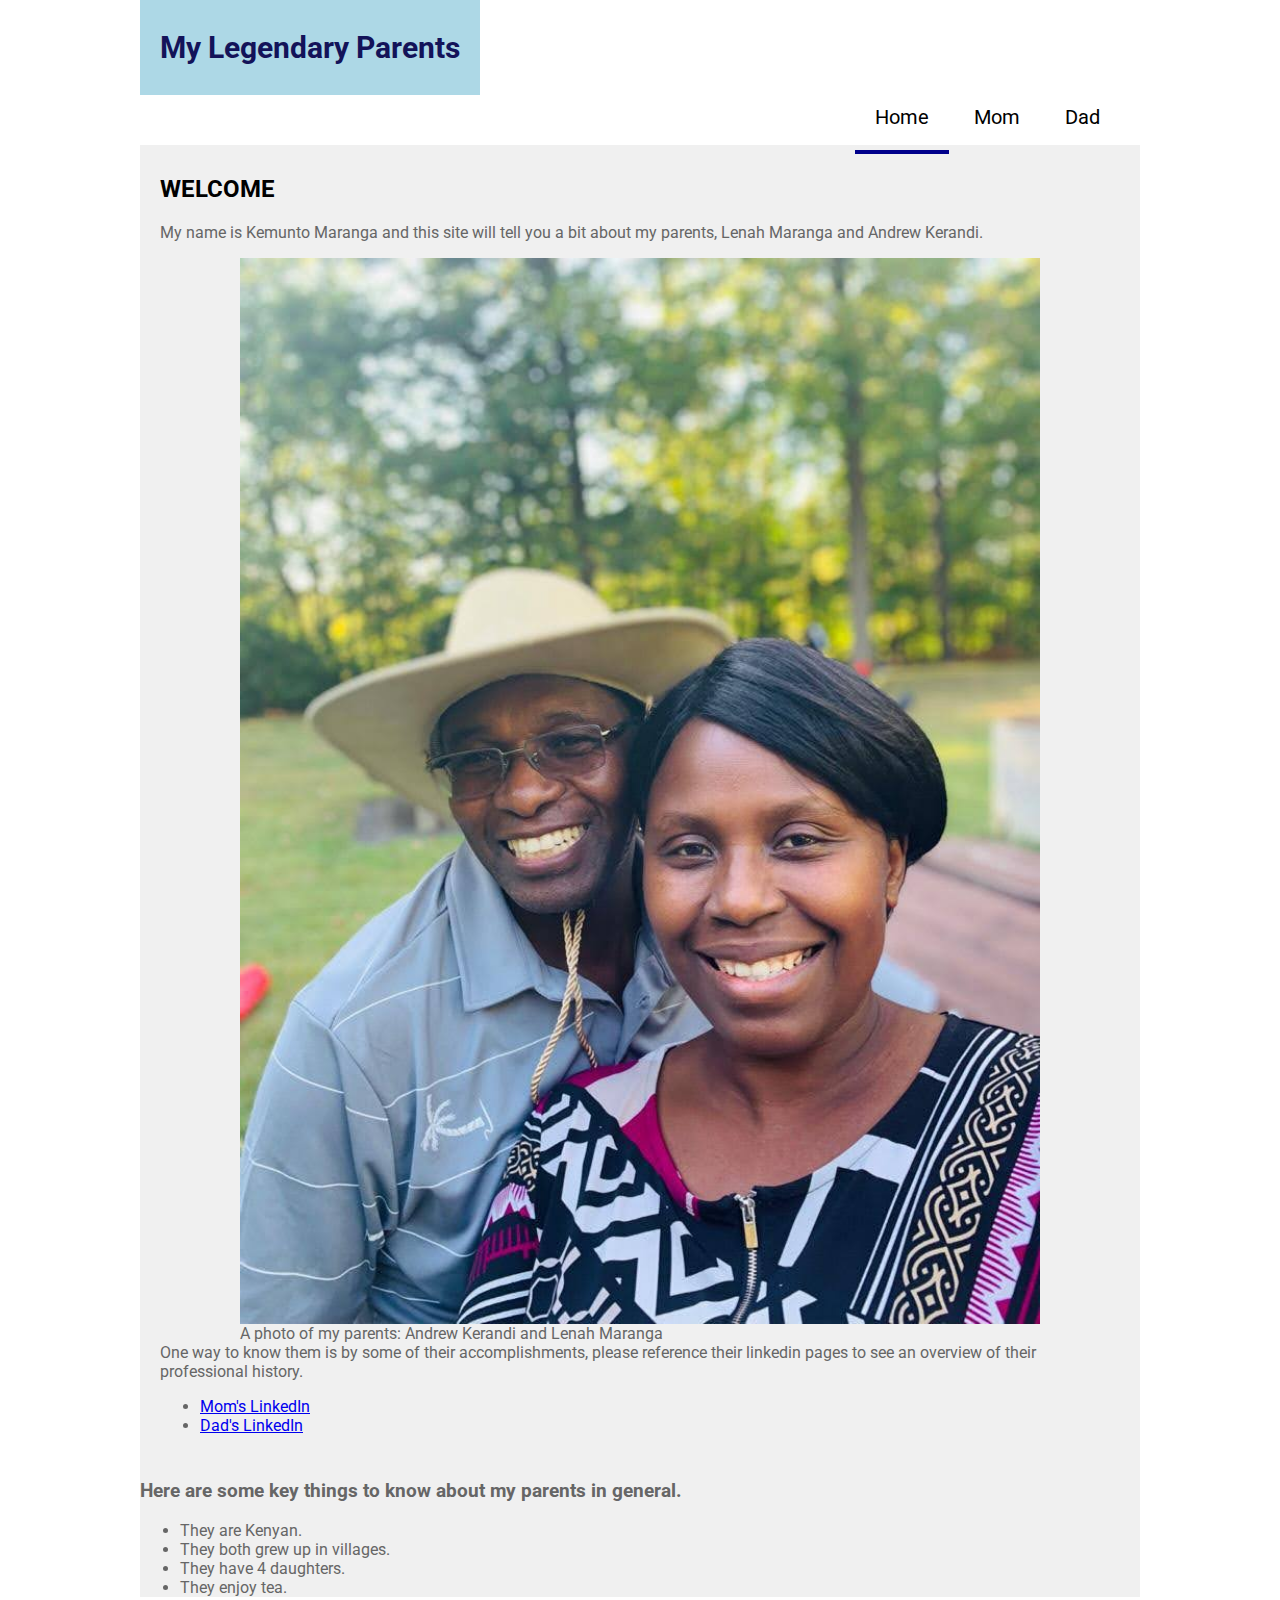
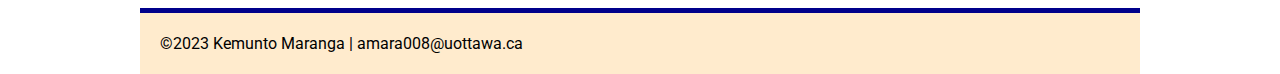
<file: index.html>
<!DOCTYPE html>
<html lang="en">
  <head>
    <meta charset="utf-8" />
    <!-- Below are the links to the CSS sheet which helps style this page and the Google Fonts style sheet for the Roboto font. -->
    <link rel="stylesheet" type="text/css" href="kemunto2.css">
    <link href="https://fonts.googleapis.com/css?family=Roboto" rel="stylesheet">
    <title>My Legendary Parents</title>
  </head>
  <body>
    <!-- The logo and menu are below. Don't touch the <div> and <nav> tags. -->
    <!-- Le logo et le menu sont ci-dessous. Ne touchez pas aux balises <div> et <nav>. -->
    <div class="top-bar">
      <div class="logo">
        <p>My Legendary Parents</p>
      </div>
      <nav class="top-menu">
        <ul>
          <li><a class="current-page-link" href="index.html">Home</a></li>
          <li><a href="biography.html">Mom</a></li>
          <li><a href="other.html">Dad</a></li>
        </ul>
      </nav>
    </div>
    <!-- The actual page content starts here. Don't touch the <div> tags. -->
    <!-- Le contenu de la page commence ici. Ne touchez pas aux balises <div>. -->
    <div class="page-content">
      <div class="main-section">
    <!-- START Your content should be between this line... -->
    <!-- DÉBUT Votre contenu devrait être entre cette ligne... -->
    <h2>WELCOME</h2>
    <p>My name is Kemunto Maranga and this site will tell 
      you a bit about my parents, Lenah Maranga and Andrew Kerandi. </p>
      <figure>
        <img src="Parents Together.jpg" alt="Photo of a man behind a woman, in front of a green treeline. Man is wearing widebrimmed hat and a grey and white striped shirt. The woman is wearing a pink, black and white top">
        <figcaption>A photo of my parents: Andrew Kerandi and Lenah Maranga</figcaption>
      </figure>
      <div">
        <p2>One way to know them is by some of their accomplishments, please reference their linkedin pages to see an overview of their professional history. </p2>
        <ul>
          <li><a href="https://www.linkedin.com/in/lenah-maranga-98ab95169/?originalSubdomain=ca" target=_blank>Mom's LinkedIn</a></li>
          <li><a href="https://www.linkedin.com/in/andrew-k-a7191b12/" target=_blank>Dad's LinkedIn</a></li>
        </ul>
      </div>
      <div class="centertext">
        <h3>Here are some key things to know about my parents in general. </h3>
          <ul>
            <li>They are Kenyan.</li>
            <li>They both grew up in villages.</li>
            <li>They have 4 daughters.</li>
            <li>They enjoy tea.</li>
          </ul>  
      </div>
    <!-- ...and this line. END -->
    <!-- ...et cette ligne. FIN -->
      </div>
    </div>
    <div class="footer">
      <div class="footer-content">
    <!-- The footer starts here. -->
    <!-- Le crédit de bas de page commence ici. -->
        <p>©2023 Kemunto Maranga | <a href="mailto:amara008@uottawa.ca">amara008@uottawa.ca</a></p>
      </div>
    </div>
  </body>
  </html>
</file>
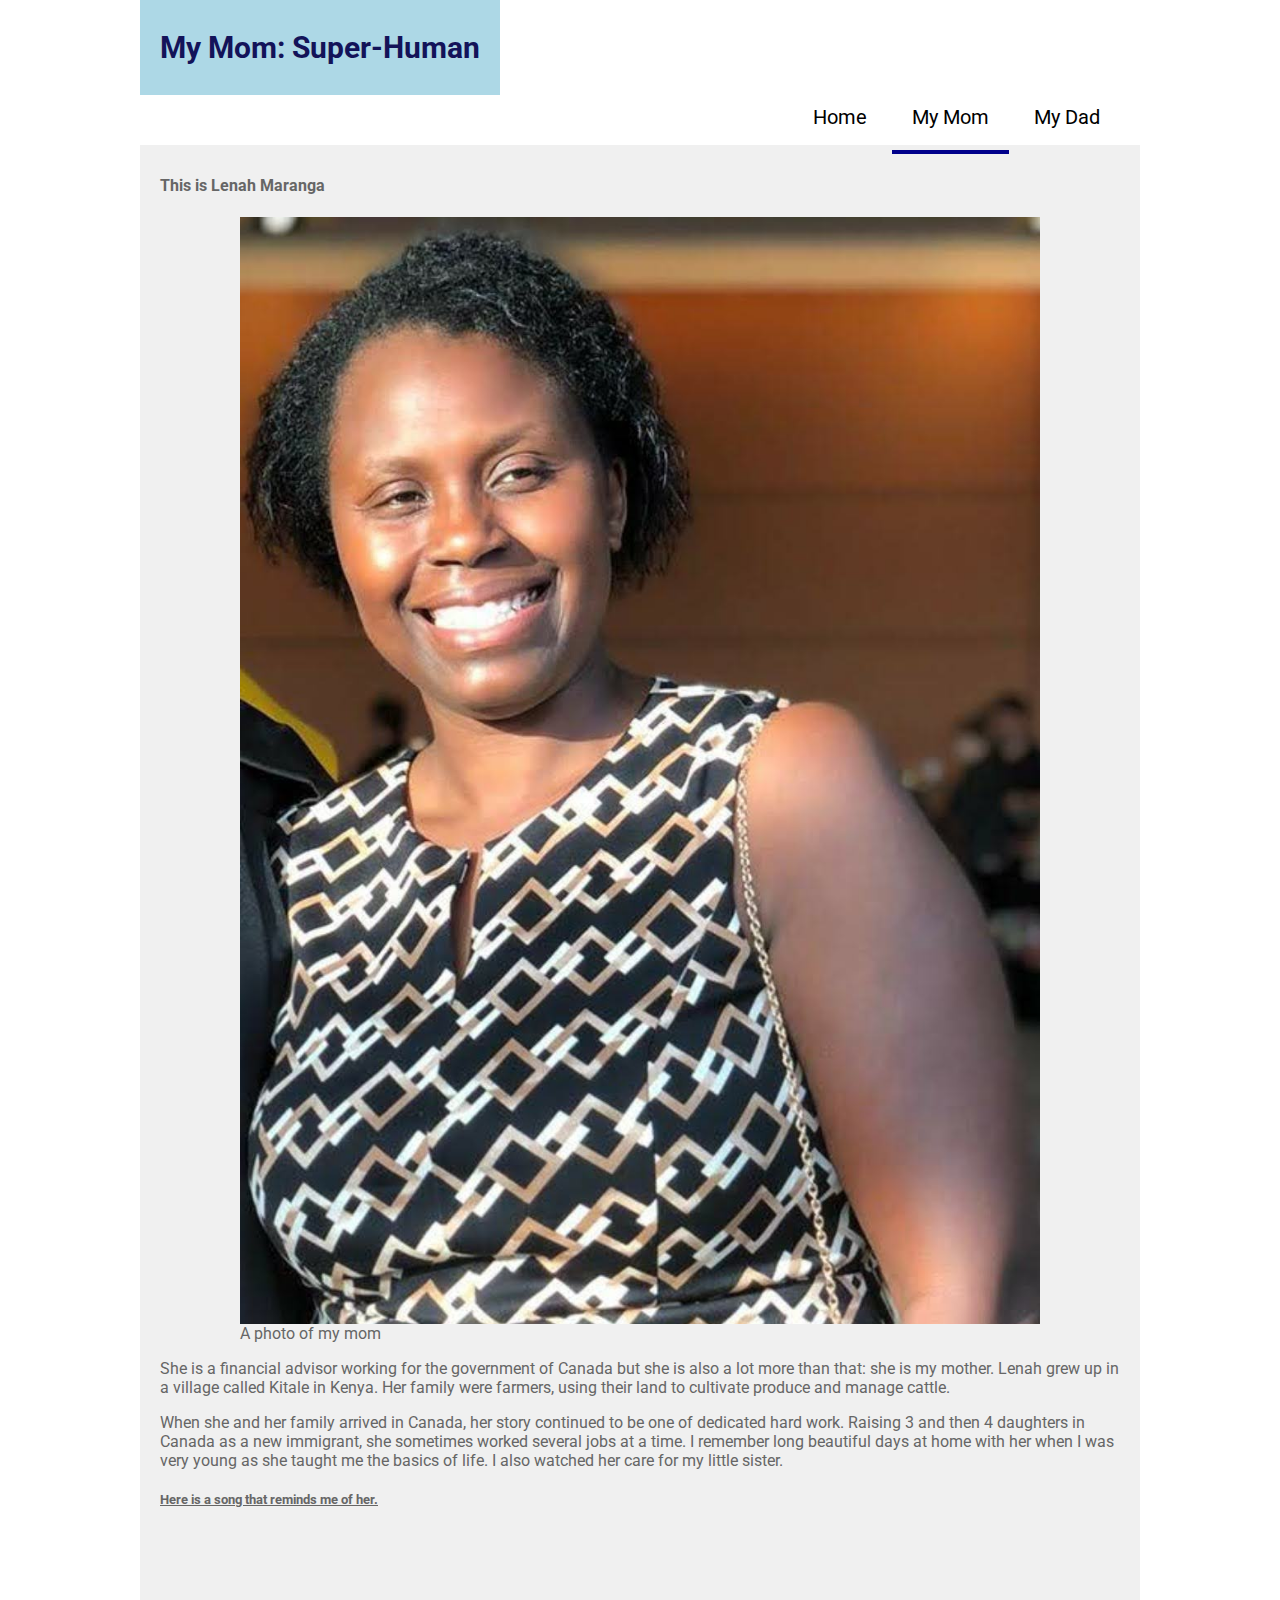
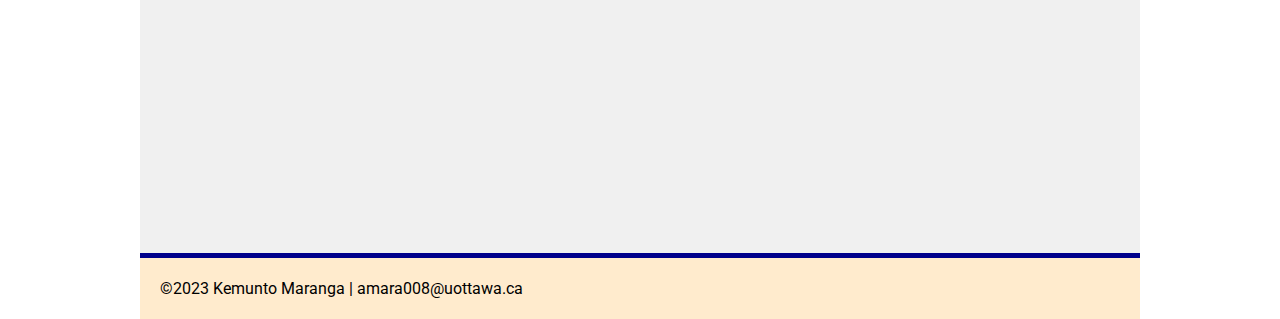
<file: biography.html>
<!DOCTYPE html>
<html lang="en">
  <head>
    <meta charset="utf-8" />
    <!-- Below are the links to the CSS sheet which helps style this page and the Google Fonts style sheet for the Roboto font. -->
    <!-- Voici les liens vers la feuille de style CSS qui aide à modifier l'apparence visuelle de cette page et la feuille de style Google Fonts pour la police Roboto. -->
    <link rel="stylesheet" type="text/css" href="kemunto2.css">
    <link href="https://fonts.googleapis.com/css?family=Roboto" rel="stylesheet">
    <title>My Mom</title>
  </head>
  <body>
    <!-- The logo and menu are below. Don't touch the <div> and <nav> tags. -->
    <!-- Le logo et le menu sont ci-dessous. Ne touchez pas aux balises <div> et <nav>. -->
    <div class="top-bar">
      <div class="logo">
        <p>My Mom: Super-Human</p>
      </div>
      <nav class="top-menu">
        <ul>
          <li><a href="index.html">Home</a></li>
          <li><a class="current-page-link" href="biography.html">My Mom</a></li>
          <li><a href="other.html">My Dad</a></li>
        </ul>
      </nav>
    </div>
    <!-- The actual page content starts here. Don't touch the <div> tags. -->
    <!-- Le contenu de la page commence ici. Ne touchez pas aux balises <div>. -->
    <div class="page-content">
      <div class="main-section">
    <!-- START Your content should be between this line... -->
    <!-- DÉBUT Votre contenu devrait être entre cette ligne... -->
      <h4>This is Lenah Maranga</h4>
      <figure>
        <img src="Mom Photo.jpg" alt="Photo of torso of woman with black hair and beige and black top">
        <figcaption>A photo of my mom</figcaption>
      </figure>
      <p>She is a financial advisor working for the government of Canada but she is also a lot more than that: she is my mother. Lenah grew up in a village called Kitale in Kenya. Her family were farmers, using their land to cultivate produce and manage cattle.</p>
      <p>When she and her family arrived in Canada, her story continued to be one of dedicated hard work. Raising 3 and then 4 daughters in Canada as a new immigrant, she sometimes worked several jobs at a time. I remember long beautiful days at home with her when I was very young as she taught me the basics of life. I also watched her care for my little sister. </p>
      <h5 class="important">Here is a song that reminds me of her.</h5>
      <iframe width="560" height="315" src="https://www.youtube.com/embed/Wkc9-SvqfDM?si=mVTBG7Gc759ToOKJ" title="YouTube video player" frameborder="0" allow="accelerometer; autoplay; clipboard-write; encrypted-media; gyroscope; picture-in-picture; web-share" allowfullscreen></iframe>
      <!-- ...and this line. END -->
    <!-- ...et cette ligne. FIN -->
      </div>
    </div>
    <div class="footer">
      <div class="footer-content">
    <!-- The footer starts here. -->
    <!-- Le crédit de bas de page commence ici. -->
        <p>©2023 Kemunto Maranga | <a href="mailto:amara008@uottawa.ca">amara008@uottawa.ca</a></p>
      </div>
    </div>
  </body>
  </html>
</file>
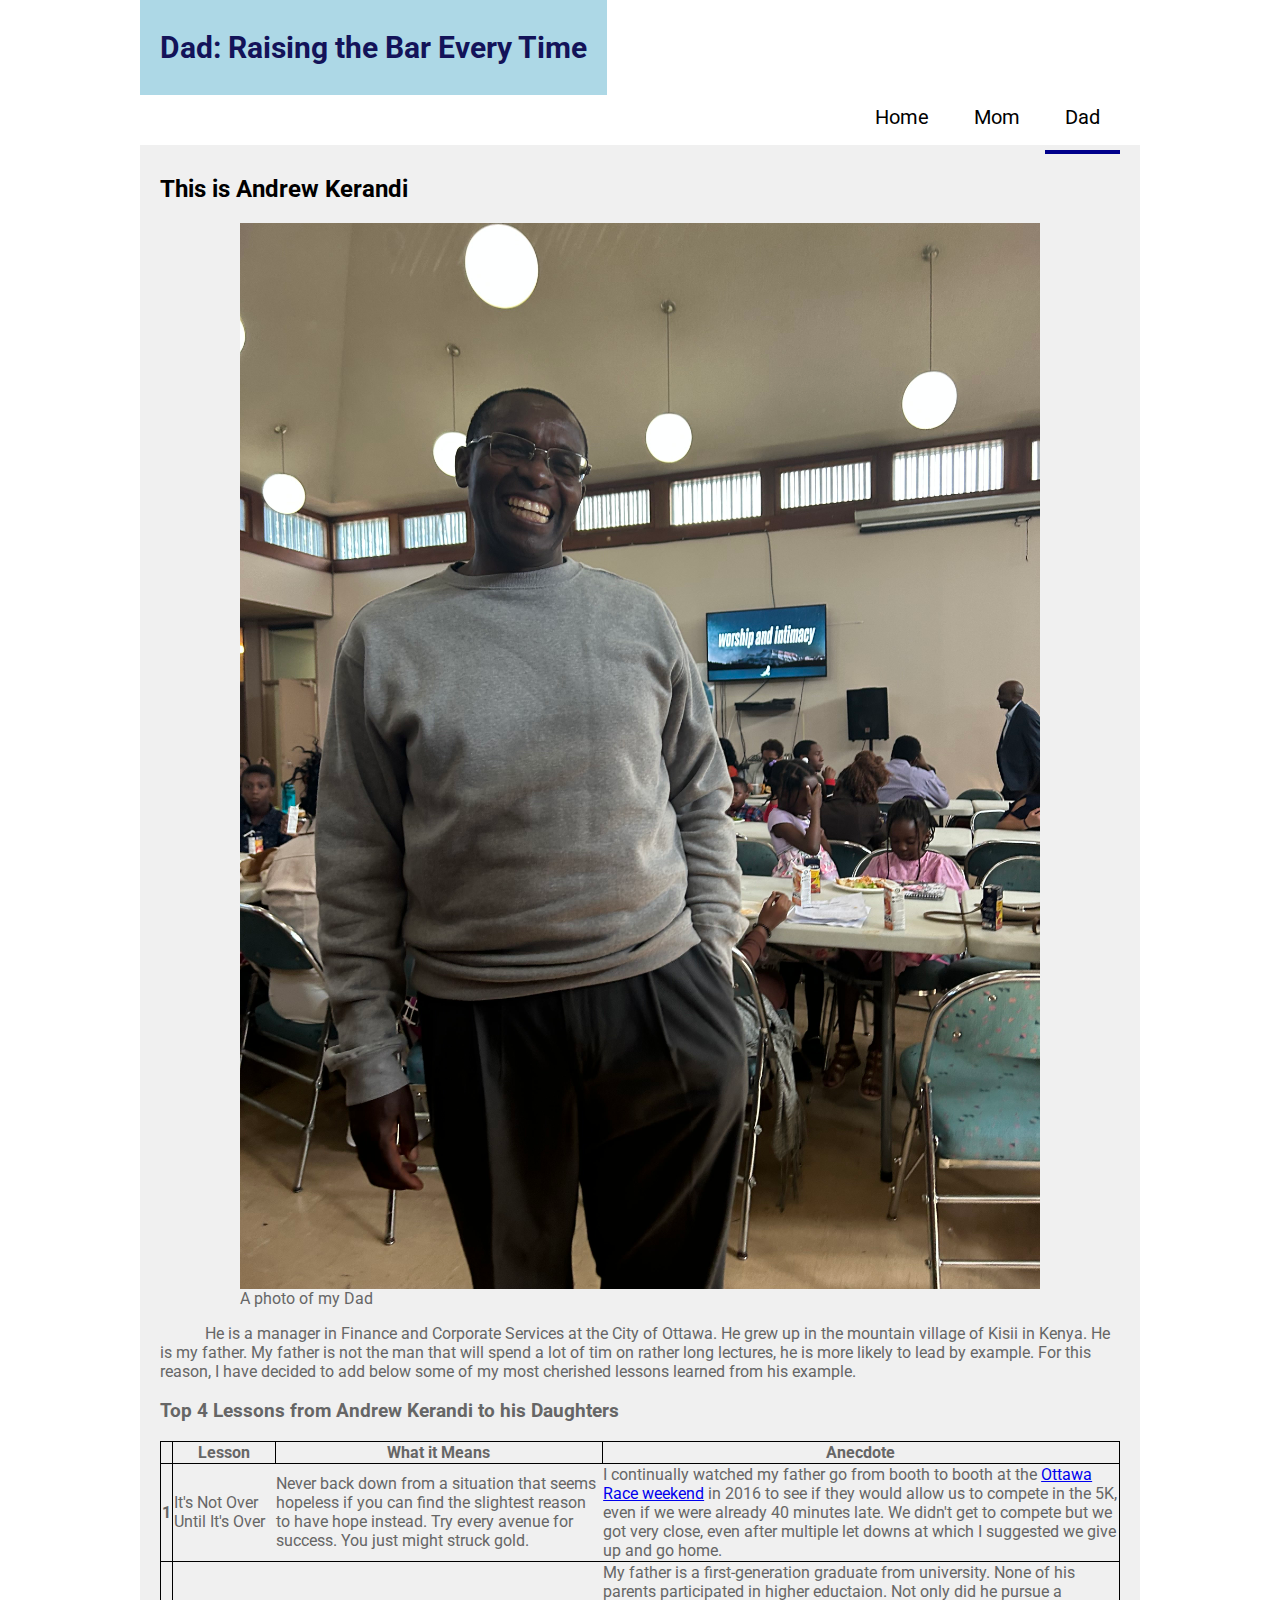
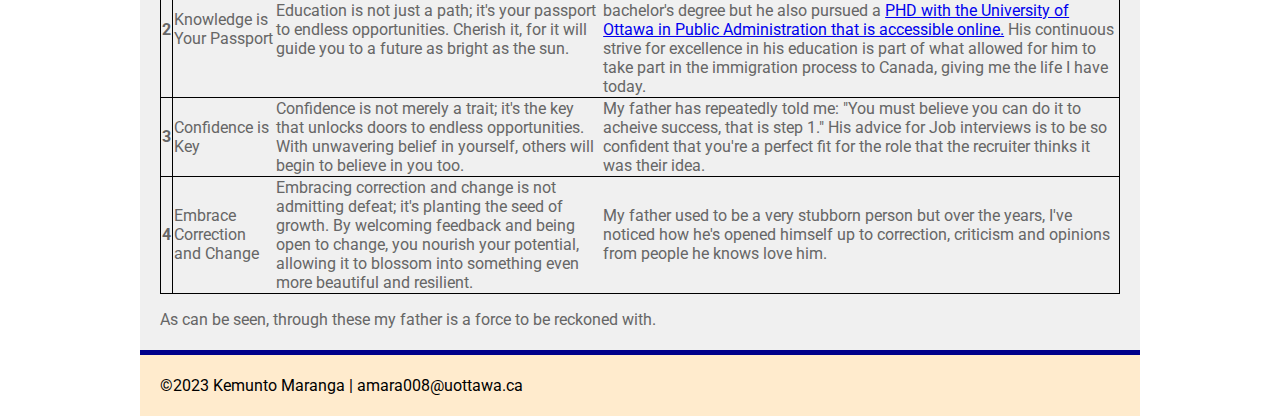
<file: other.html>
<!DOCTYPE html>
<html lang="en">
  <head>
    <meta charset="utf-8" />
    <!-- Below are the links to the CSS sheet which helps style this page and the Google Fonts style sheet for the Roboto font. -->
    <!-- Voici les liens vers la feuille de style CSS qui aide à modifier l'apparence visuelle de cette page et la feuille de style Google Fonts pour la police Roboto. -->
    <link rel="stylesheet" type="text/css" href="kemunto2.css">
    <link href="https://fonts.googleapis.com/css?family=Roboto" rel="stylesheet">
    <title>Meaningful Title or Logo Goes Here</title>
  </head>
  <body>
    <!-- The logo and menu are below. Don't touch the <div> and <nav> tags. -->
    <!-- Le logo et le menu sont ci-dessous. Ne touchez pas aux balises <div> et <nav>. -->
    <div class="top-bar">
      <div class="logo">
        <p>Dad: Raising the Bar Every Time</p>
      </div>
      <nav class="top-menu">
        <ul>
          <li><a href="index.html">Home</a></li>
          <li><a href="biography.html">Mom</a></li>
          <li><a class="current-page-link" href="other.html">Dad</a></li>
        </ul>
      </nav>
    </div>
    <!-- The actual page content starts here. Don't touch the <div> tags. -->
    <!-- Le contenu de la page commence ici. Ne touchez pas aux balises <div>. -->
    <div class="page-content">
      <div class="main-section">
    <!-- START Your content should be between this line... -->
    <!-- DÉBUT Votre contenu devrait être entre cette ligne... -->
    <h2> This is Andrew Kerandi</h2>   
    <figure>
      <img src="Dad_Photo.jpg" alt="Photo of man smiling in grey longsleeve. Background includes many people seated">
      <figcaption>A photo of my Dad</figcaption>
    </figure> 
    <p class="indent">He is a manager in Finance and Corporate Services at the City of Ottawa. He grew up in the mountain village of Kisii in Kenya. He is my father. My father is not the man that will spend a lot of tim on rather long lectures, he is more likely to lead by example. For this reason, I have decided to add below some of my most cherished lessons learned from his example.</p>
    <h3> Top 4 Lessons from Andrew Kerandi to his Daughters</h3>
    <table class="table">
      <thead>
        <tr>
          <th>  </th>
          <th>Lesson</th>
          <th>What it Means</th>
          <th>Anecdote</th>
        </tr>
      </thead>
      <tbody>
        <tr>
          <th>1</th>
          <td>It's Not Over Until It's Over</td>
          <td>Never back down from a situation that seems hopeless if you can find the slightest reason to have hope instead. Try every avenue for success. You just might struck gold.</td>
          <td>I continually watched my father go from booth to booth at the <a href="https://www.runottawa.ca/">Ottawa Race weekend</a> in 2016 to see if they would allow us to compete in the 5K, even if we were already 40 minutes late. We didn't get to compete but we got very close, even after multiple let downs at which I suggested we give up and go home.</td>
        </tr>
        <tr>
          <th>2</th>
          <td>Knowledge is Your Passport</td>
          <td>Education is not just a path; it's your passport to endless opportunities. Cherish it, for it will guide you to a future as bright as the sun.</td>
          <td>My father is a first-generation graduate from university. None of his parents participated in higher eductaion. Not only did he pursue a bachelor's degree but he also pursued a <a href="https://ruor.uottawa.ca/bitstream/10393/32462/3/Kerandi_Andrew_Maranga_2015_thesis.pdf">PHD with the University of Ottawa in Public Administration that is accessible online.</a> His continuous strive for excellence in his education is part of what allowed for him to take part in the immigration process to Canada, giving me the life I have today.</td>
        </tr>
        <tr>
          <th>3</th>
          <td>Confidence is Key</td>
          <td>Confidence is not merely a trait; it's the key that unlocks doors to endless opportunities. With unwavering belief in yourself, others will begin to believe in you too.</td>
          <td>My father has repeatedly told me: "You must believe you can do it to acheive success, that is step 1." His advice for Job interviews is to be so confident that you're a perfect fit for the role that the recruiter thinks it was their idea.</td>
        </tr>
        <tr>
          <th>4</th>
          <td>Embrace Correction and Change</td>
          <td> Embracing correction and change is not admitting defeat; it's planting the seed of growth. By welcoming feedback and being open to change, you nourish your potential, allowing it to blossom into something even more beautiful and resilient.</td>
          <td>My father used to be a very stubborn person but over the years, I've noticed how he's opened himself up to correction, criticism and opinions from people he knows love him.</td>
        </tr>
        </tbody>
    </table>      
   <p>As can be seen, through these my father is a force to be reckoned with. </p>
      </div>
    </div>
    <div class="footer">
      <div class="footer-content">
    <!-- The footer starts here. -->
    <!-- Le crédit de bas de page commence ici. -->
        <p>©2023 Kemunto Maranga | <a href="mailto:amara008@uottawa.ca">amara008@uottawa.ca</a></p>
      </div>
    </div>
  </body>
  </html>
</file>
<file: kemunto2.css>
html, body {
    margin: 0;
    padding: 0px 0px 0px 0px;
    font-family: 'Roboto', sans-serif;
    color: #666666;
}

.top-bar {
    max-width: 1000px;
    position: relative;
    margin-left: auto;
    margin-right: auto;
    }

.logo {
    font-size: 30px;
    position: absolute;
    padding: 0px 20px 0px 20px;
    z-index: 3;
    color: #131359;
    font-weight: bold;
    background-color: lightblue;
}

.top-menu {
    position: absolute;
    top: 85px;
    z-index: 2;
    width: 100%;
}

.top-menu ul {
    list-style-type: none;
    font-size: 20px; 
    float: right;
    margin-right: 20px;
}

.top-menu li {
    display: inline-block;
}

.top-menu li a:link, .top-menu li a:visited {
	color: black;
	text-decoration: none;
	padding: 20px 20px 20.5px 20px;
}

.top-menu li a:hover {
    border-style: solid;
    border-width: 0px 0px 4px 0px;
    border-color: red;
}

.current-page-link {
    border-style: solid;
    border-width: 0px 0px 4px 0px;
    border-color: darkblue;
}

.page-content {
	position: relative;
	top: 145px;
    max-width: 1000px;
	margin-left: auto;
	margin-right: auto;
	background-color: rgb(240, 240, 240);
    z-index: 1;
}

.main-section {
    padding: 10px 20px 10px 20px;
}

.main-section h1, .main-section h2 {
    color: black;
}

.main-section figure, .main-section img {
    display: block;
    margin: auto;
    width: 800px;
}

.important {
    text-decoration: underline;
}

.indent {
    text-indent:5ch;
}

.centertext ul li h3{
    text-align: center;
    color:darkblue
}

.table,th, tr {
    border: 1px solid black;
    border-collapse: collapse;
}
.footer {
    position: relative;
    top: 140px;
    z-index: 3;
    max-width: 1000px;
    margin-left: auto;
    margin-right: auto;   border-style: solid;
    border-width: 5px 0px 0px 0px;
    border-color: darkblue;
    background-color: blanchedalmond
}

.footer-content {
    padding: 5px 5px 5px 20px;
    color: black;
}

.footer-content a:link {
    color: black;
    text-decoration: none;
}
</file>
